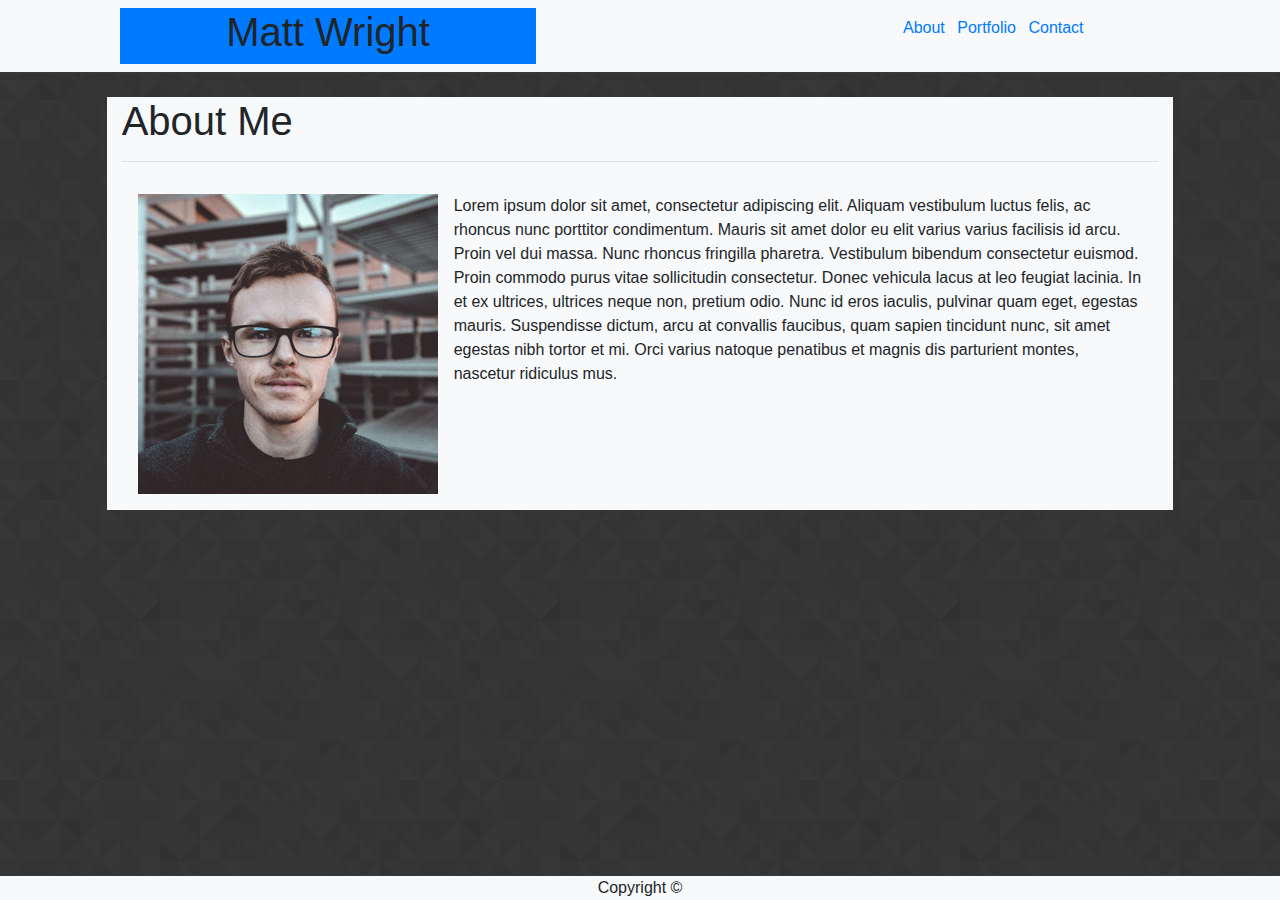
<file: index.html>
<!doctype html>
<html lang="en-us">

<head>
  <meta charset="UTF-8">
  <title>About | Matt Wright</title>
  <link rel="stylesheet" href="https://stackpath.bootstrapcdn.com/bootstrap/4.3.1/css/bootstrap.min.css" integrity="sha384-ggOyR0iXCbMQv3Xipma34MD+dH/1fQ784/j6cY/iJTQUOhcWr7x9JvoRxT2MZw1T" crossorigin="anonymous">
  <link rel="stylesheet" type="text/css" href="css/style.css">
</head>

<body class="container-fluid m-0 p-0">

  <nav class="navbar navbar-expand-md navbar-light bg-light sticky-top border-bottom border-dark">

    <div class="col-1"></div>

    <div class="col-sm-4 text-center bg-primary m-0 p-0">
        <h1>Matt Wright</h1>
    </div>

    <div class="col-3"></div>

    <div class="col-3">
      <ul>
        <li class="list-inline-item"><a href="index.html">About</a></li>
        <li class="list-inline-item"><a href="portfolio.html">Portfolio</a></li>
        <li class="list-inline-item"><a href="contact.html">Contact</a></li>
      </ul>
    </div>

    <div class="col-1"></div>

  </nav>

  <br>

  <div class="container-fluid m-0 pb-0">
    <div class="row">

      <div class="col-1"></div>

      <div class="col-sm-10 bg-light m-0 p-10">
        <h1>About Me</h1>
        <hr>
      </div>

      <div class="col-1"></div>

      <div class="col-1"></div>

      <div class="col-sm-10 bg-light">

        <img src="images/matt-photo.jpg" class="img-fluid float-left p-3">

        <p class="single-post-content-wrapper p-3">Lorem ipsum dolor sit amet, consectetur adipiscing elit. Aliquam vestibulum luctus felis, ac rhoncus nunc porttitor condimentum. Mauris sit amet dolor eu elit varius varius facilisis id arcu. Proin vel dui massa. Nunc rhoncus fringilla pharetra. Vestibulum bibendum consectetur euismod. Proin commodo purus vitae sollicitudin consectetur. Donec vehicula lacus at leo feugiat lacinia. In et ex ultrices, ultrices neque non, pretium odio. Nunc id eros iaculis, pulvinar quam eget, egestas mauris. Suspendisse dictum, arcu at convallis faucibus, quam sapien tincidunt nunc, sit amet egestas nibh tortor et mi. Orci varius natoque penatibus et magnis dis parturient montes, nascetur ridiculus mus.</p>
      </div>

    </div>
  </div>  

  <footer class="footer footer-expand-sm footer-light bg-light fixed-bottom border-top border-dark">

    <div class="text-center">
      Copyright &copy; 
    </div>

  </footer>

</body>

</html>
</file>
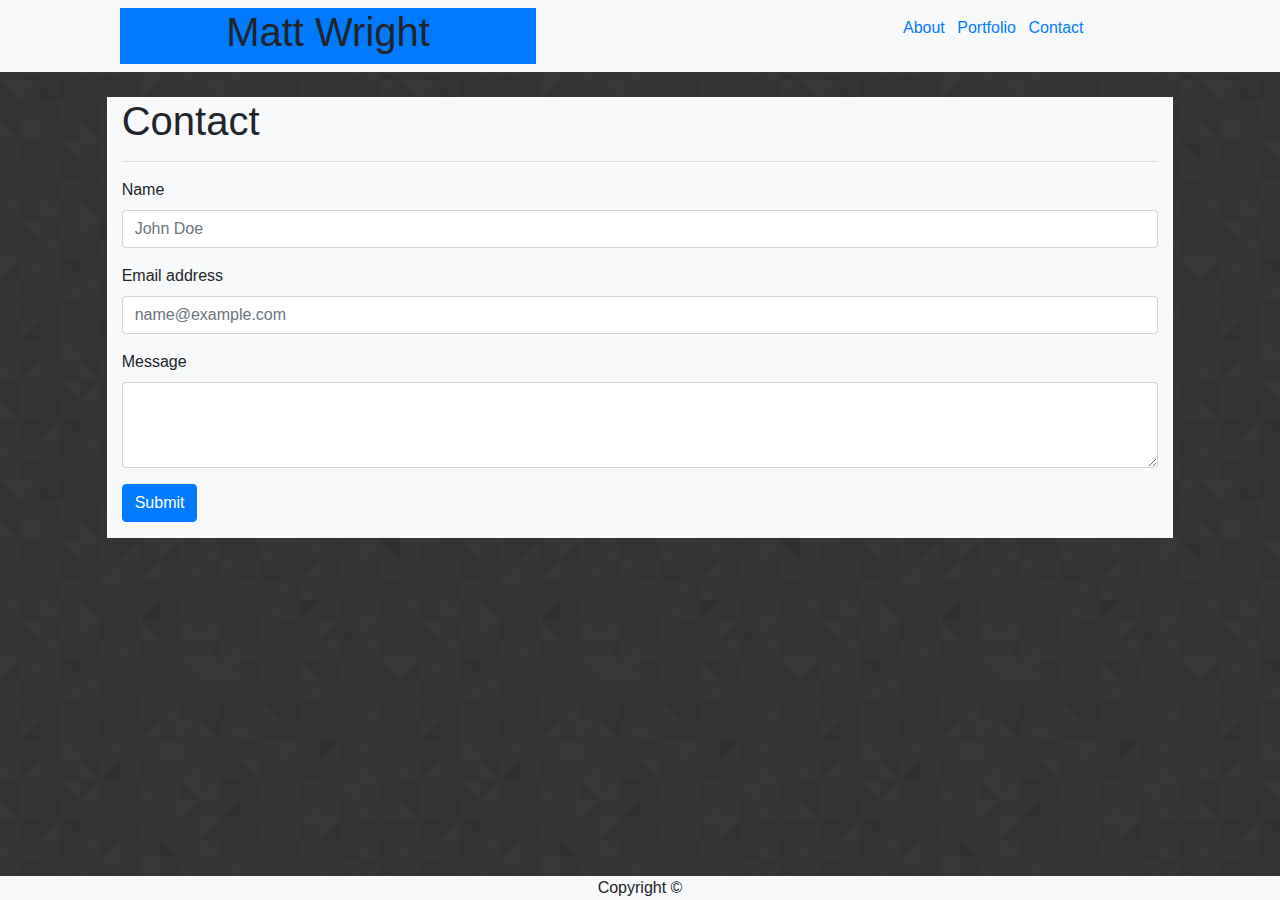
<file: contact.html>
<!doctype html>
<html lang="en-us">

<head>
  <meta charset="UTF-8">
  <title>Contact | Matt Wright</title>
  <link rel="stylesheet" href="https://stackpath.bootstrapcdn.com/bootstrap/4.3.1/css/bootstrap.min.css" integrity="sha384-ggOyR0iXCbMQv3Xipma34MD+dH/1fQ784/j6cY/iJTQUOhcWr7x9JvoRxT2MZw1T" crossorigin="anonymous">
  <link rel="stylesheet" type="text/css" href="css/style.css">
</head>

<body>

  <nav class="navbar navbar-expand-md navbar-light bg-light sticky-top border-bottom border-dark">

    <div class="col-1"></div>

    <div class="col-sm-4 text-center bg-primary m-0 p-0">
        <h1>Matt Wright</h1>
    </div>

    <div class="col-3"></div>

    <div class="col-3">
      <ul>
        <li class="list-inline-item"><a href="index.html">About</a></li>
        <li class="list-inline-item"><a href="portfolio.html">Portfolio</a></li>
        <li class="list-inline-item"><a href="contact.html">Contact</a></li>
      </ul>
    </div>

    <div class="col-1"></div>
  
  </nav>

  <br>

  <div class="container-fluid m-0 pb-0">

    <div class="row">

      <div class="col-1"></div>

      <div class="col-10 bg-light m-0 p-10">
        <h1>Contact</h1>

        <hr>

        <form>

          <div class="form-group">
            <label for="exampleFormControlInput1">Name</label>
            <input type="name" class="form-control" id="exampleFormControlInput1" placeholder="John Doe">
          </div>

          <div class="form-group">
            <label for="exampleFormControlInput1">Email address</label>
            <input type="email" class="form-control" id="exampleFormControlInput1" placeholder="name@example.com">
          </div>

          <div class="form-group">
            <label for="exampleFormControlTextarea1">Message</label>
            <textarea class="form-control" id="exampleFormControlTextarea1" rows="3"></textarea>
          </div>

          <div class="form-group row">
              <div class="col-sm-6">
                  <input class="btn btn-primary" type="submit" value="Submit">
              </div>

        </form>

      </div>

    </div>

  </div>

  <div class="col-1"></div>

  <footer class="footer footer-expand-sm footer-light bg-light fixed-bottom border-top border-dark">

    <div class="text-center">
        Copyright &copy; 
    </div>
  
  </footer>

</body>

</html>
</file>
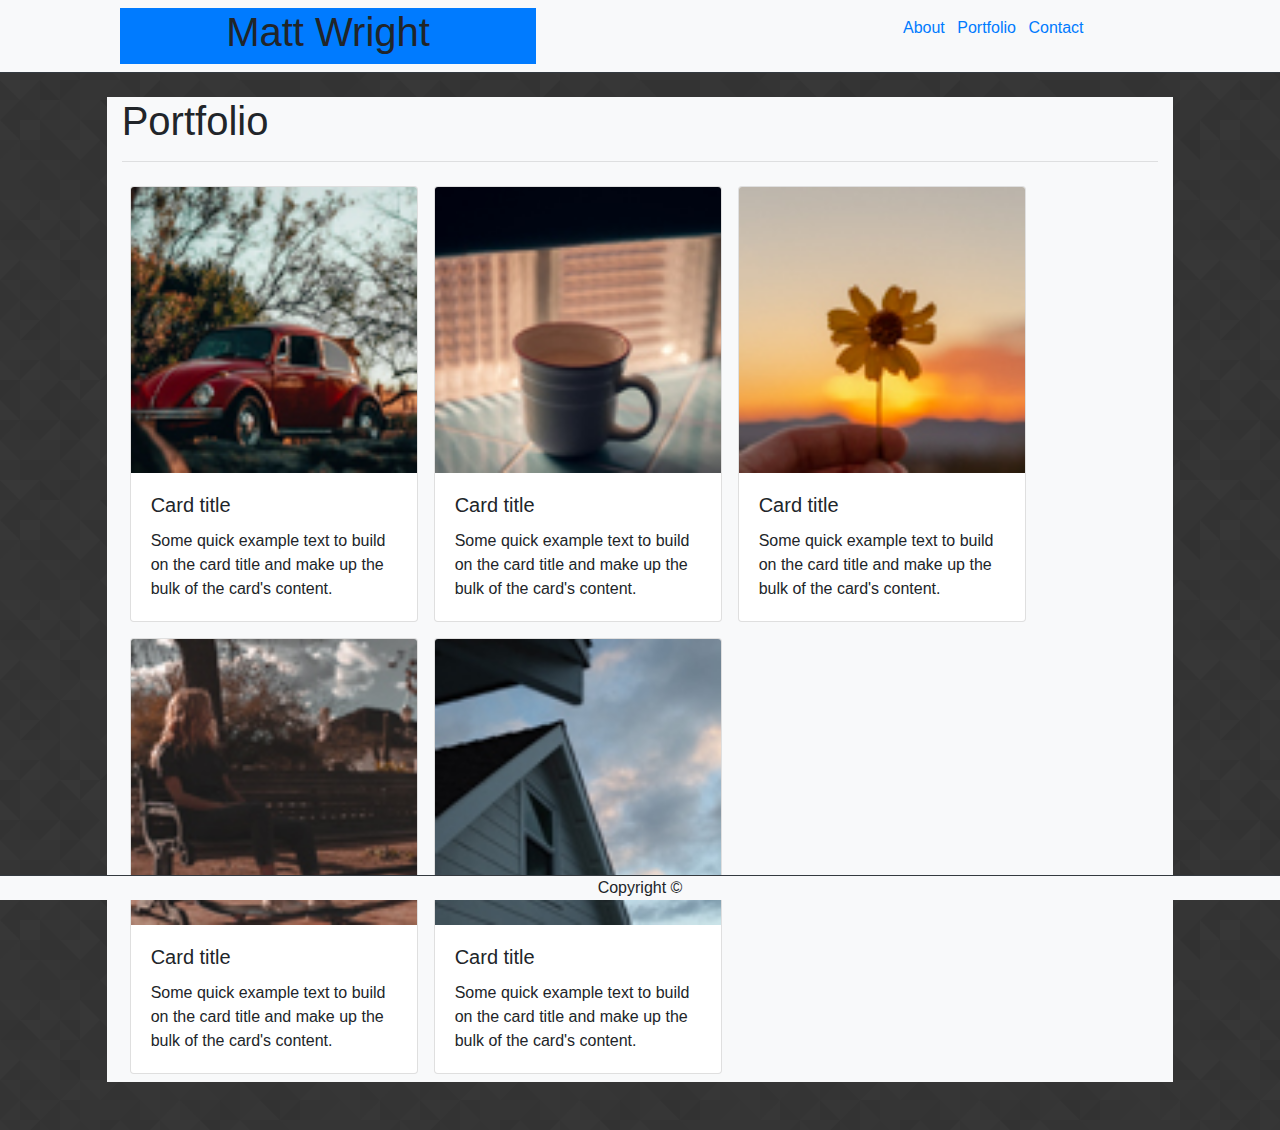
<file: portfolio.html>
<!doctype html>
<html lang="en-us">

<head>
  <meta charset="UTF-8">
  <title>Portfolio | Matt Wright</title>
  <link rel="stylesheet" href="https://stackpath.bootstrapcdn.com/bootstrap/4.3.1/css/bootstrap.min.css" integrity="sha384-ggOyR0iXCbMQv3Xipma34MD+dH/1fQ784/j6cY/iJTQUOhcWr7x9JvoRxT2MZw1T" crossorigin="anonymous">
  <link rel="stylesheet" type="text/css" href="css/style.css">
</head>

<body>

  <nav class="navbar navbar-expand-md navbar-light bg-light sticky-top border-bottom border-dark">

    <div class="col-1"></div>

    <div class="col-sm-4 text-center bg-primary m-0 p-0">
        <h1>Matt Wright</h1>
    </div>

    <div class="col-3"></div>

    <div class="col-3">
      <ul>
        <li class="list-inline-item"><a href="index.html">About</a></li>
        <li class="list-inline-item"><a href="portfolio.html">Portfolio</a></li>
        <li class="list-inline-item"><a href="contact.html">Contact</a></li>
      </ul>
    </div>

    <div class="col-1"></div>
  
  </nav>

  <br>

  <div class="container-fluid m-0 pb-0">

    <div class="row mb-5">

      <div class="col-1"></div>

      <div class="col-sm-10 bg-light m-0 p-10">
    
        <h1>Portfolio</h1>

        <hr>

        <div class="card float-left m-2" style="width: 18rem;">
          <img src="images/bug.jpg" class="card-img-top" alt="...">
          <div class="card-body">
            <h5 class="card-title">Card title</h5>
            <p class="card-text">Some quick example text to build on the card title and make up the bulk of the card's content.</p>
          </div>
        </div>

        <div class="card float-left m-2" style="width: 18rem;">
          <img src="images/cup.jpg" class="card-img-top" alt="...">
          <div class="card-body">
            <h5 class="card-title">Card title</h5>
            <p class="card-text">Some quick example text to build on the card title and make up the bulk of the card's content.</p>
          </div>
        </div>

        <div class="card float-left m-2" style="width: 18rem;">
          <img src="images/flower.jpg" class="card-img-top" alt="...">
          <div class="card-body">
            <h5 class="card-title">Card title</h5>
            <p class="card-text">Some quick example text to build on the card title and make up the bulk of the card's content.</p>
          </div>
        </div>

          <div class="card float-left m-2" style="width: 18rem;">
            <img src="images/girl.jpg" class="card-img-top" alt="...">
            <div class="card-body">
              <h5 class="card-title">Card title</h5>
              <p class="card-text">Some quick example text to build on the card title and make up the bulk of the card's content.</p>
            </div>
          </div>

          <div class="card float-left m-2" style="width: 18rem;">
            <img src="images/house.jpg" class="card-img-top" alt="...">
            <div class="card-body">
              <h5 class="card-title">Card title</h5>
              <p class="card-text">Some quick example text to build on the card title and make up the bulk of the card's content.</p>
            </div>
          </div>

      </div>

    </div>

  </div>

  <footer class="footer footer-expand-sm footer-light bg-light fixed-bottom border-top border-dark">

    <div class="text-center">
      Copyright &copy; 
    </div>
  
  </footer>

</body>

</html>
</file>
<file: css/style.css>
body{
    background-image: url(../images/prism.png);
    background-repeat: repeat;
    margin: 0;
}
</file>
